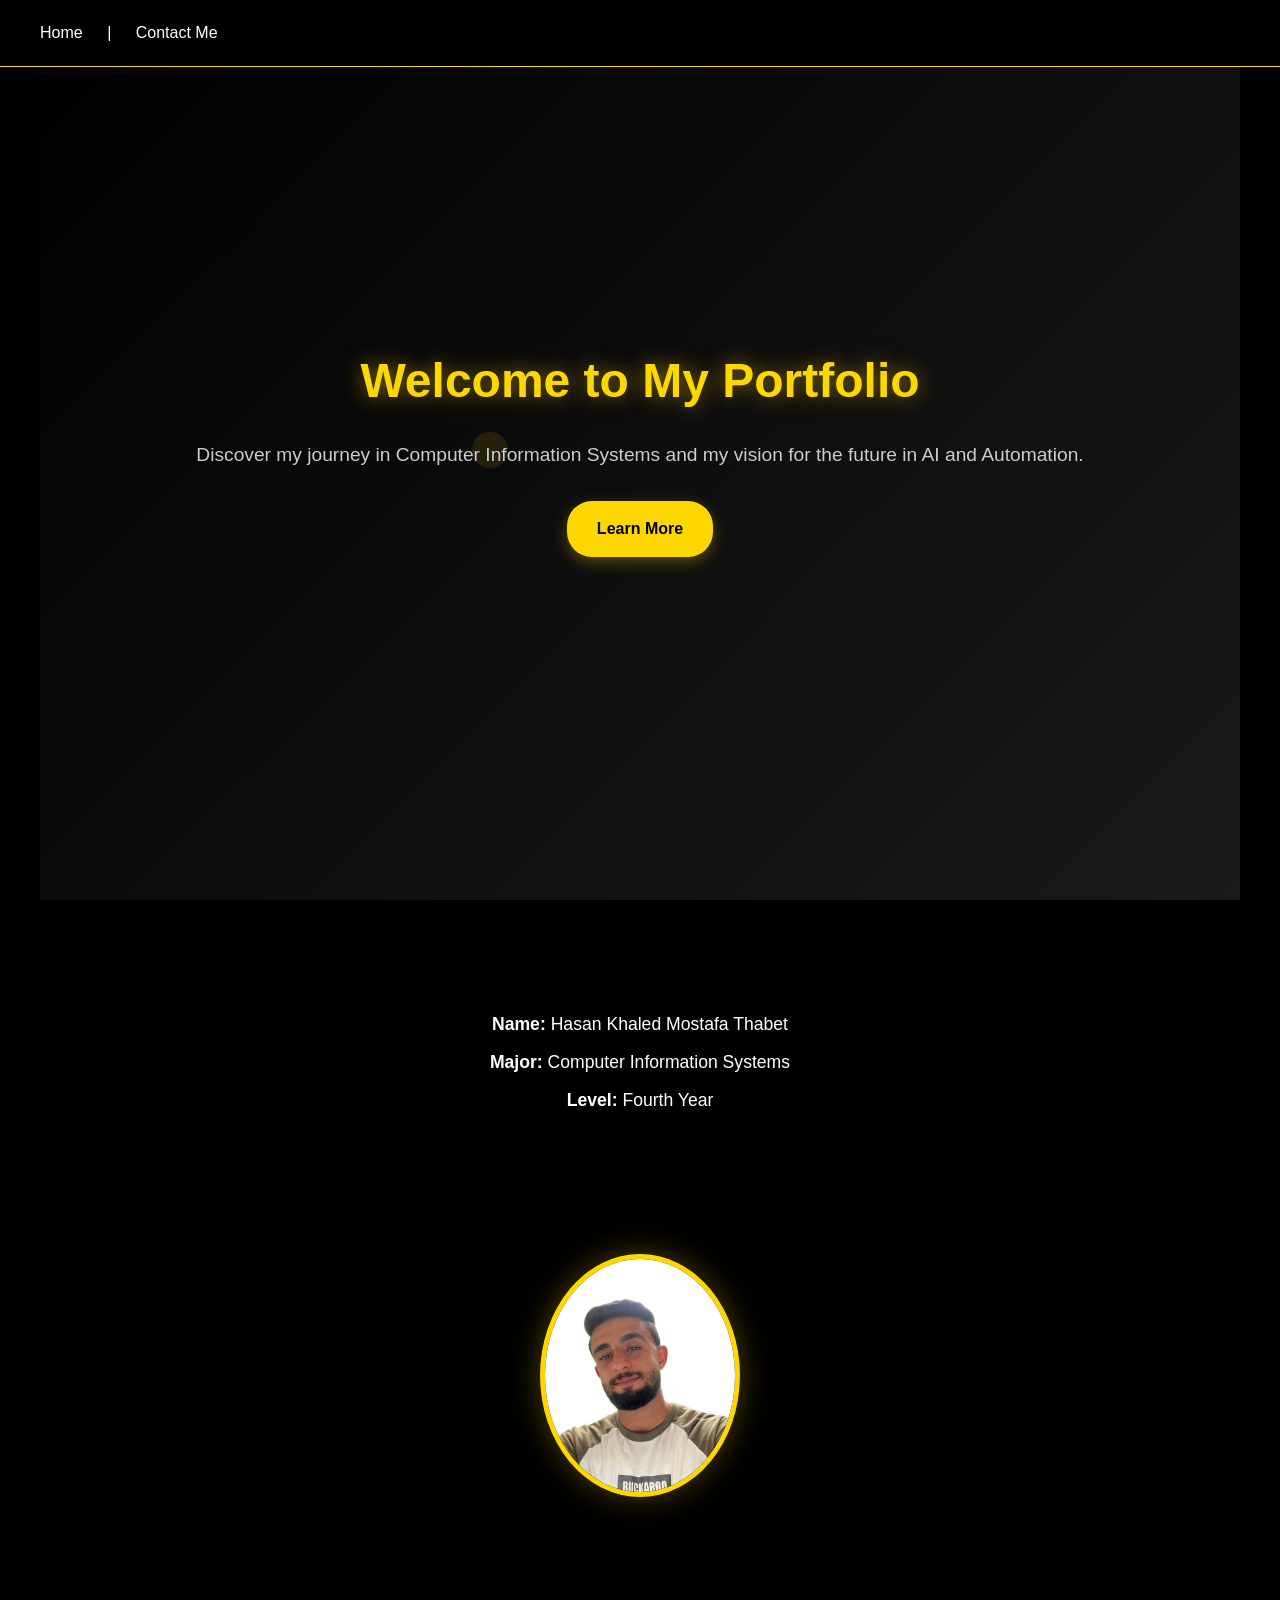
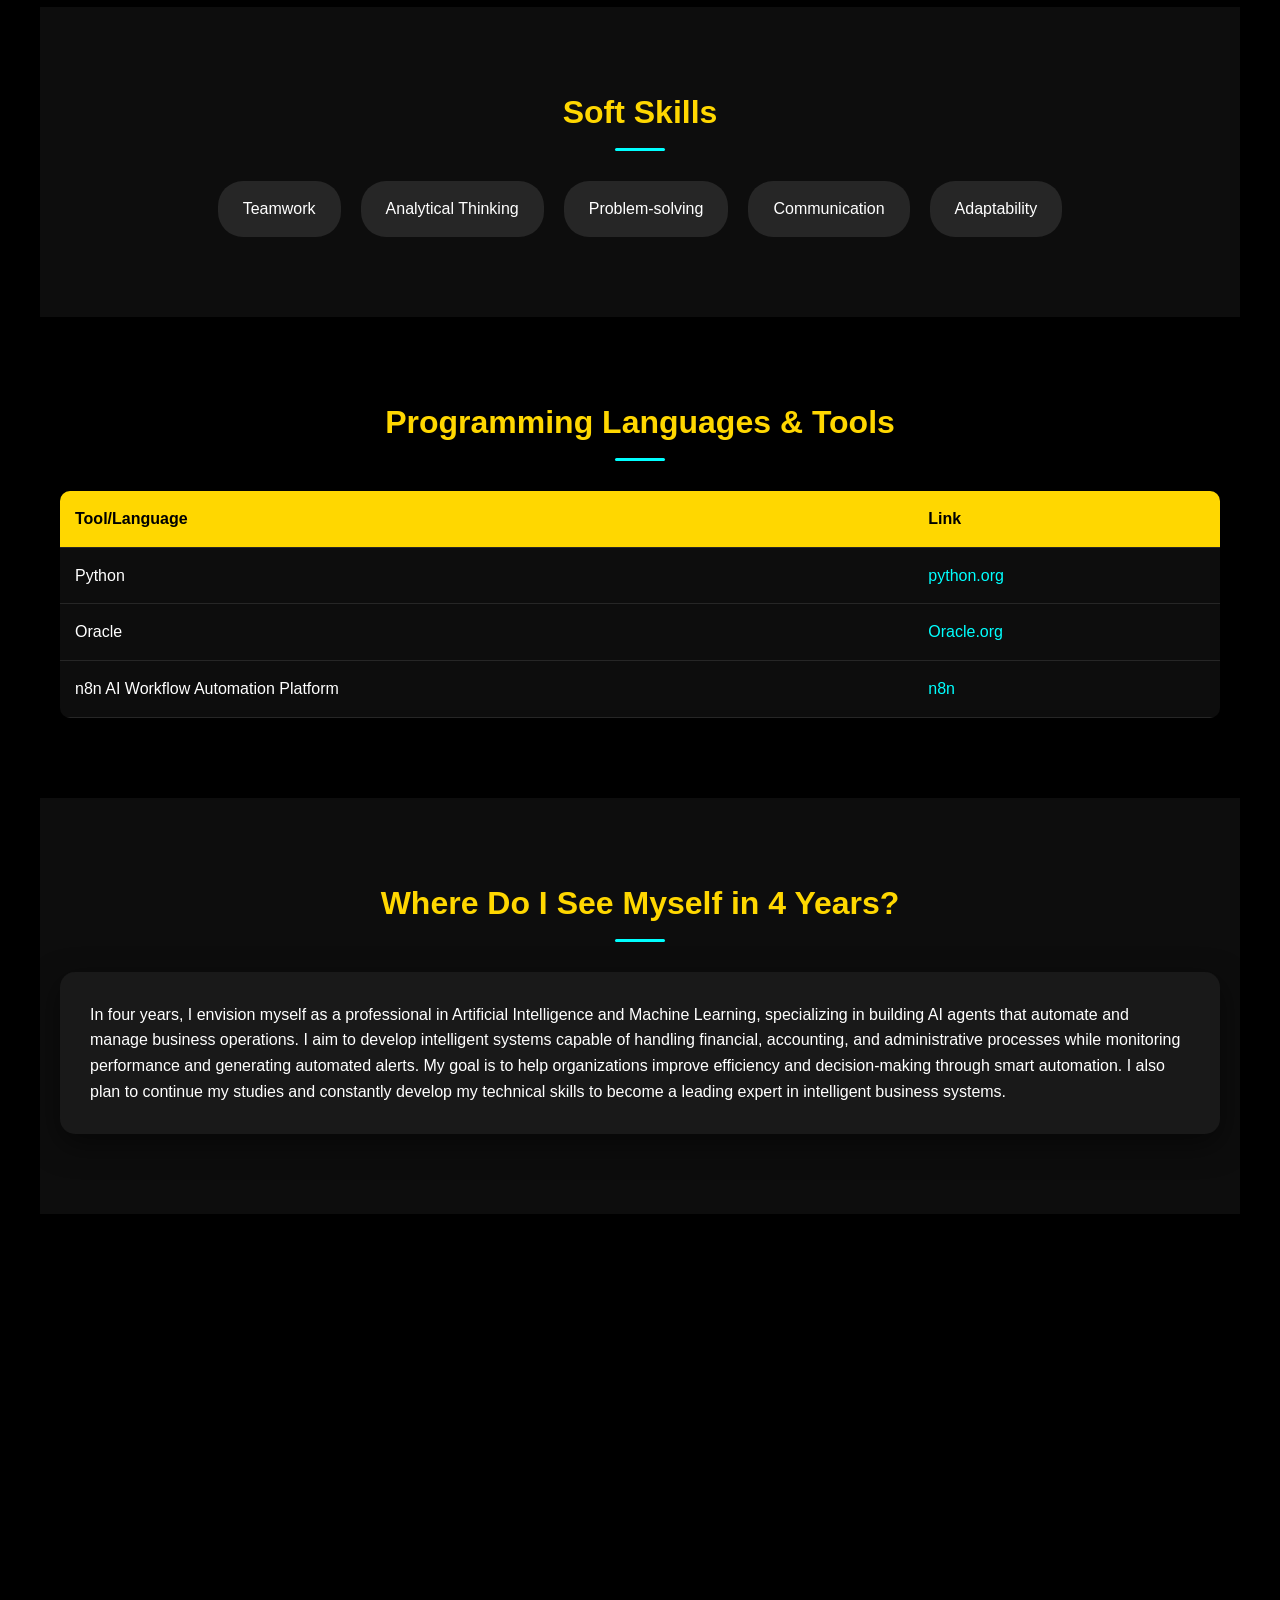
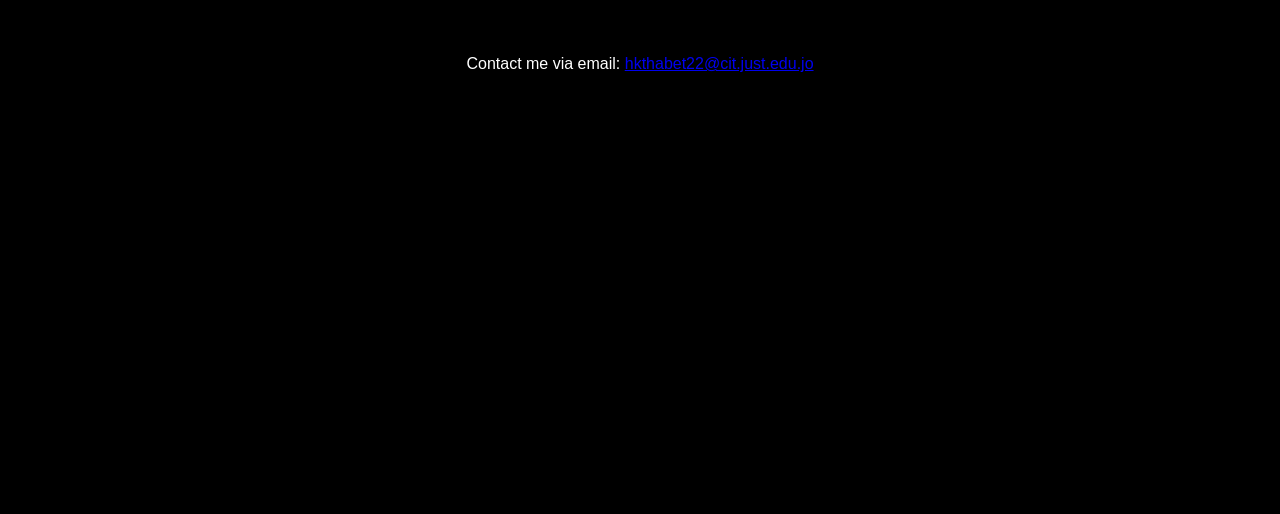
<file: index.html>
<!DOCTYPE html>
<html lang="en">
<head>
    <meta charset="UTF-8">
    <meta name="viewport" content="width=device-width, initial-scale=1.0">
    <title>Hasan Thabet - Professional Portfolio</title>
    <link rel="stylesheet" href="style.css">
</head>
<body>
    <!-- Navigation -->
    <nav>
        <a href="index.html">Home</a> |
        <a href="contact.html">Contact Me</a>
    </nav>

    <!-- Hero Section -->
    <section class="hero">
        <div class="hero-content">
            <h1>Welcome to My Portfolio</h1>
            <p>Discover my journey in Computer Information Systems and my vision for the future in AI and Automation.</p>
            <a href="#about" class="cta-button">Learn More</a>
        </div>
    </section>

    <!-- About Section -->
    <header id="about">
        <p><strong>Name:</strong> Hasan Khaled Mostafa Thabet</p>
        <p><strong>Major:</strong> Computer Information Systems</p>
        <p><strong>Level:</strong> Fourth Year</p>
    </header>

    <!-- Photo Section -->
    <section>
        <img src="me.jpeg" alt="Hasan Thabet Photo" width="200">
    </section>

    <!-- Soft Skills Section -->
    <section>
        <h3>Soft Skills</h3>
        <ul>
            <li>Teamwork</li>
            <li>Analytical Thinking</li>
            <li>Problem-solving</li>
            <li>Communication</li>
            <li>Adaptability</li>
        </ul>
    </section>

    <!-- Programming Languages & Tools Section -->
    <section>
        <h3>Programming Languages & Tools</h3>
        <table>
            <tr>
                <th>Tool/Language</th>
                <th>Link</th>
            </tr>
            <tr>
                <td>Python</td>
                <td><a href="https://www.python.org" target="_blank">python.org</a></td>
            </tr>
            <tr>
                <td>Oracle</td>
                <td><a href="https://www.oracle.com/" target="_blank">Oracle.org</a></td>
            </tr>
            <tr>
                <td>n8n AI Workflow Automation Platform</td>
                <td><a href="https://n8n.io" target="_blank">n8n</a></td>
            </tr>
        </table>
    </section>

    <!-- Future Vision Section -->
    <section>
        <h3>Where Do I See Myself in 4 Years?</h3>
        <div class="vision-card">
            <p>
                In four years, I envision myself as a professional in Artificial Intelligence and Machine Learning, specializing in building AI agents that automate and manage business operations. I aim to develop intelligent systems capable of handling financial, accounting, and administrative processes while monitoring performance and generating automated alerts. My goal is to help organizations improve efficiency and decision-making through smart automation. I also plan to continue my studies and constantly develop my technical skills to become a leading expert in intelligent business systems.
            </p>
        </div>
    </section>

    <!-- Footer -->
    <footer class="contact-page">
        <p>Contact me via email: <a href="mailto:hkthabet22@cit.just.edu.jo">hkthabet22@cit.just.edu.jo</a></p>
    </footer>

    <!-- JavaScript for Interactions -->
    <script src="script.js"></script>
</body>
</html>
</file>
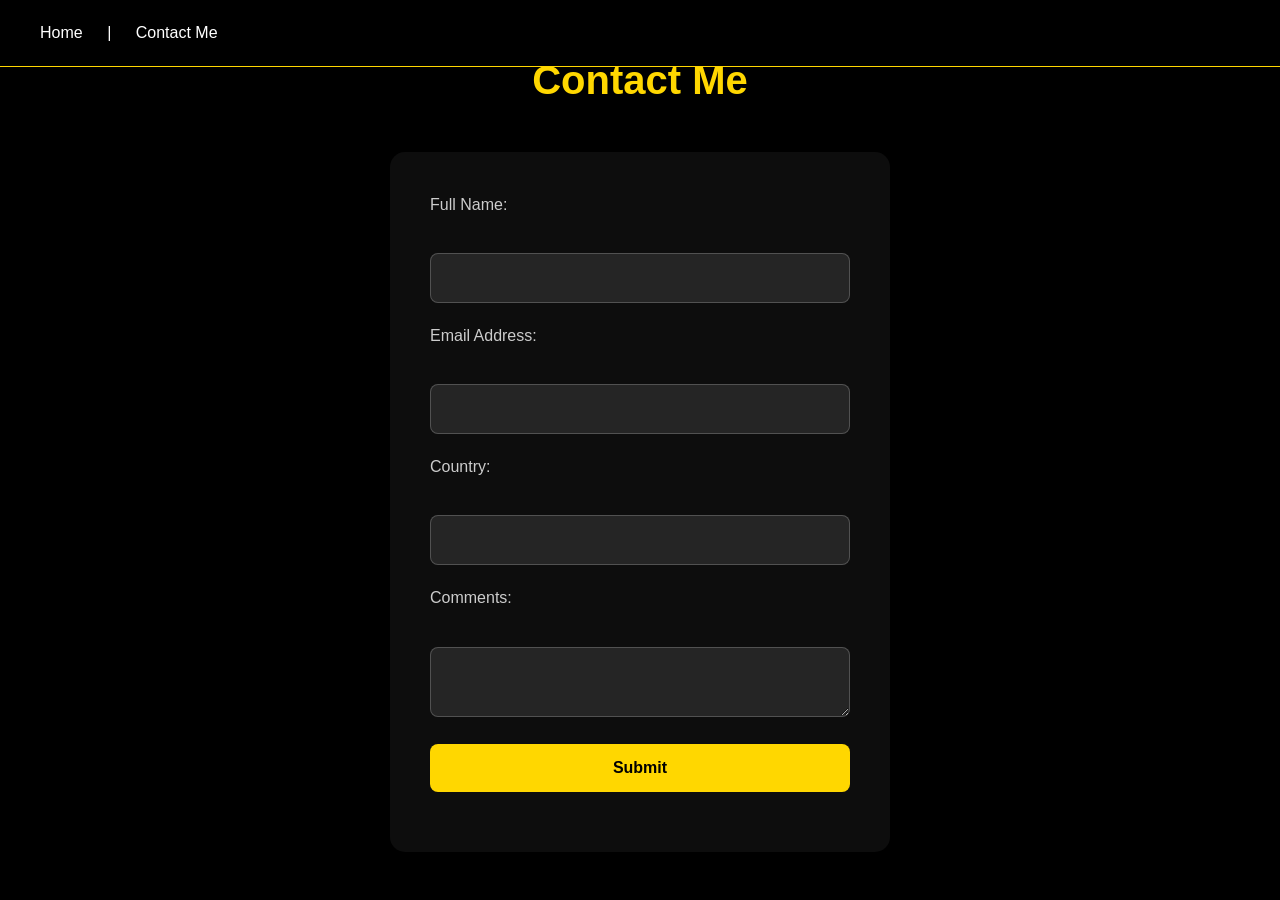
<file: contact.html>
<!DOCTYPE html>
<html lang="en">
<head>
    <meta charset="UTF-8">
    <meta name="viewport" content="width=device-width, initial-scale=1.0">
    <title>Contact Me - Hasan Thabet</title>
    <link rel="stylesheet" href="style.css">
    <script>
        function validateForm() {
            // Validate all fields are filled
            var name = document.forms["contactForm"]["name"].value;
            var email = document.forms["contactForm"]["email"].value;
            var country = document.forms["contactForm"]["country"].value;
            var comments = document.forms["contactForm"]["comments"].value;

            if (name == "" || email == "" || country == "" || comments == "") {
                alert("All fields must be filled out");
                return false;
            }
            alert("Form submitted successfully!");
            return true;
        }
    </script>
</head>
<body class="contact-page">
    <nav>
        <a href="index.html">Home</a> | <a href="contact.html">Contact Me</a>
    </nav>

    <h2>Contact Me</h2>
    <form name="contactForm" onsubmit="return validateForm()">
        <label>Full Name:</label><br>
        <input type="text" name="name" required><br>

        <label>Email Address:</label><br>
        <input type="email" name="email" required><br>

        <label>Country:</label><br>
        <input type="text" name="country" required><br>

        <label>Comments:</label><br>
        <textarea name="comments" required></textarea><br>

        <input type="submit" value="Submit">
    </form>

    <!-- JavaScript for Interactions -->
    <script src="script.js"></script>
</body>
</html>
</file>
<file: style.css>
/* Global Styles */
* {
    margin: 0;
    padding: 0;
    box-sizing: border-box;
}

body {
    font-family: 'Segoe UI', Tahoma, Geneva, Verdana, sans-serif; /* Modern font */
    background-color: #000000; /* Dark background */
    color: #ffffff; /* White text */
    line-height: 1.6;
    overflow-x: hidden; /* Prevent horizontal scroll */
    transition: background-color 0.5s ease; /* Smooth transitions */
}

/* Navigation */
nav {
    background: rgba(0, 0, 0, 0.9); /* Semi-transparent black */
    padding: 20px;
    position: fixed;
    width: 100%;
    top: 0;
    z-index: 1000;
    backdrop-filter: blur(10px); /* Modern blur effect */
    border-bottom: 1px solid #ffd700; /* Gold accent */
}

nav a {
    color: #ffffff;
    text-decoration: none;
    margin: 0 20px;
    font-weight: 500;
    transition: color 0.3s ease, transform 0.3s ease;
}

nav a:hover {
    color: #ffd700; /* Gold on hover */
    transform: translateY(-2px); /* Subtle lift */
}

/* Hero Section */
.hero {
    height: 100vh;
    display: flex;
    align-items: center;
    justify-content: center;
    background: linear-gradient(135deg, #000000 0%, #1a1a1a 100%); /* Gradient background */
    position: relative;
    overflow: hidden;
}

.hero::before {
    content: '';
    position: absolute;
    top: 0;
    left: 0;
    width: 100%;
    height: 100%;
    background: url('data:image/svg+xml,<svg xmlns="http://www.w3.org/2000/svg" viewBox="0 0 100 100"><circle cx="50" cy="50" r="2" fill="%23ffd700" opacity="0.1"/></svg>') repeat; /* Subtle gold dots */
    animation: float 20s infinite linear;
}

@keyframes float {
    0% { transform: translateY(0); }
    100% { transform: translateY(-100px); }
}

.hero-content {
    text-align: center;
    z-index: 1;
    animation: fadeInUp 1s ease-out;
}

@keyframes fadeInUp {
    from {
        opacity: 0;
        transform: translateY(50px);
    }
    to {
        opacity: 1;
        transform: translateY(0);
    }
}

.hero h1 {
    font-size: 3rem;
    margin-bottom: 20px;
    color: #ffd700; /* Gold */
    text-shadow: 0 0 20px rgba(255, 215, 0, 0.5);
}

.hero p {
    font-size: 1.2rem;
    margin-bottom: 30px;
    color: #cccccc;
}

/* Header */
header {
    padding: 100px 20px 50px;
    text-align: center;
    background: #000000;
    opacity: 0;
    transform: translateY(20px);
    transition: opacity 0.6s ease, transform 0.6s ease;
}

header.animate {
    opacity: 1;
    transform: translateY(0);
}

@keyframes slideIn {
    from {
        opacity: 0;
        transform: translateX(-50px);
    }
    to {
        opacity: 1;
        transform: translateX(0);
    }
}

header p {
    margin: 10px 0;
    font-size: 1.1rem;
}

/* Sections */
section {
    padding: 80px 20px;
    max-width: 1200px;
    margin: 0 auto;
    opacity: 0;
    transform: translateY(20px);
    transition: opacity 0.6s ease, transform 0.6s ease;
}

section:nth-child(odd) {
    background: rgba(255, 255, 255, 0.05); /* Subtle light overlay */
}

section.animate {
    opacity: 1;
    transform: translateY(0);
}

section h3 {
    font-size: 2rem;
    margin-bottom: 30px;
    color: #ffd700;
    text-align: center;
    position: relative;
}

section h3::after {
    content: '';
    display: block;
    width: 50px;
    height: 3px;
    background: #00ffff; /* Neon blue */
    margin: 10px auto;
    border-radius: 2px;
}

/* Image */
img {
    display: block;
    margin: 0 auto 30px;
    border-radius: 50%; /* Circular image */
    border: 5px solid #ffd700;
    box-shadow: 0 0 30px rgba(255, 215, 0, 0.3);
    transition: transform 0.3s ease, box-shadow 0.3s ease;
}

img:hover {
    transform: scale(1.05);
    box-shadow: 0 0 40px rgba(255, 215, 0, 0.5);
}

/* Lists */
ul {
    list-style: none;
    display: flex;
    flex-wrap: wrap;
    justify-content: center;
    gap: 20px;
}

li {
    background: rgba(255, 255, 255, 0.1);
    padding: 15px 25px;
    border-radius: 25px;
    transition: background 0.3s ease, transform 0.3s ease;
    cursor: pointer;
}

li:hover {
    background: rgba(255, 215, 0, 0.2);
    transform: translateY(-5px);
}

/* Table */
table {
    width: 100%;
    border-collapse: collapse;
    margin-top: 30px;
    background: rgba(255, 255, 255, 0.05);
    border-radius: 10px;
    overflow: hidden;
    box-shadow: 0 10px 30px rgba(0, 0, 0, 0.5);
}

th, td {
    padding: 15px;
    text-align: left;
    border-bottom: 1px solid rgba(255, 255, 255, 0.1);
}

th {
    background: #ffd700;
    color: #000000;
    font-weight: bold;
}

td a {
    color: #00ffff;
    text-decoration: none;
    transition: color 0.3s ease;
}

td a:hover {
    color: #ffd700;
}

/* Vision Card */
.vision-card {
    background: rgba(255, 255, 255, 0.05);
    padding: 30px;
    border-radius: 15px;
    box-shadow: 0 10px 30px rgba(0, 0, 0, 0.5);
    margin-top: 20px;
    transition: transform 0.3s ease, box-shadow 0.3s ease;
}

.vision-card:hover {
    transform: translateY(-5px);
    box-shadow: 0 15px 40px rgba(0, 0, 0, 0.7);
}

/* CTA Button */
.cta-button {
    display: inline-block;
    padding: 15px 30px;
    background: #ffd700;
    color: #000000;
    text-decoration: none;
    border-radius: 25px;
    font-weight: bold;
    transition: background 0.3s ease, transform 0.3s ease, box-shadow 0.3s ease;
    box-shadow: 0 5px 15px rgba(255, 215, 0, 0.3);
}

.cta-button:hover {
    background: #00ffff;
    transform: translateY(-2px);
    box-shadow: 0 10px 25px rgba(0, 255, 255, 0.4);
}

/* Contact Page */
.contact-page {
    background: #000000;
    min-height: 100vh;
    display: flex;
    flex-direction: column;
    justify-content: center;
    align-items: center;
}

.contact-page h2 {
    font-size: 2.5rem;
    margin-bottom: 40px;
    color: #ffd700;
    animation: fadeInUp 1s ease-out;
}

.contact-page form {
    background: rgba(255, 255, 255, 0.05);
    padding: 40px;
    border-radius: 15px;
    box-shadow: 0 10px 30px rgba(0, 0, 0, 0.5);
    width: 100%;
    max-width: 500px;
    animation: slideIn 1s ease-out 0.5s both;
}

.contact-page label {
    display: block;
    margin-bottom: 10px;
    color: #cccccc;
    font-weight: 500;
}

.contact-page input,
.contact-page textarea {
    width: 100%;
    padding: 15px;
    margin-bottom: 20px;
    border: 1px solid rgba(255, 255, 255, 0.2);
    border-radius: 8px;
    background: rgba(255, 255, 255, 0.1);
    color: #ffffff;
    font-size: 1rem;
    transition: border-color 0.3s ease, box-shadow 0.3s ease;
}

.contact-page input:focus,
.contact-page textarea:focus {
    border-color: #ffd700;
    box-shadow: 0 0 10px rgba(255, 215, 0, 0.3);
    outline: none;
}

.contact-page input[type="submit"] {
    background: #ffd700;
    color: #000000;
    border: none;
    cursor: pointer;
    font-weight: bold;
    transition: background 0.3s ease, transform 0.3s ease;
}

.contact-page input[type="submit"]:hover {
    background: #00ffff;
    transform: translateY(-2px);
}

/* Responsive Design */
@media (max-width: 768px) {
    .hero h1 {
        font-size: 2rem;
    }
    .hero p {
        font-size: 1rem;
    }
    nav a {
        margin: 0 10px;
    }
    section {
        padding: 40px 20px;
    }
    ul {
        flex-direction: column;
        align-items: center;
    }
    table {
        font-size: 0.9rem;
    }
    .contact-page form {
        padding: 20px;
    }
}

@media (max-width: 480px) {
    body {
        padding: 10px;
    }
    .hero h1 {
        font-size: 1.5rem;
    }
    nav {
        padding: 15px;
    }
    nav a {
        display: block;
        margin: 10px 0;
    }
}
</file>
